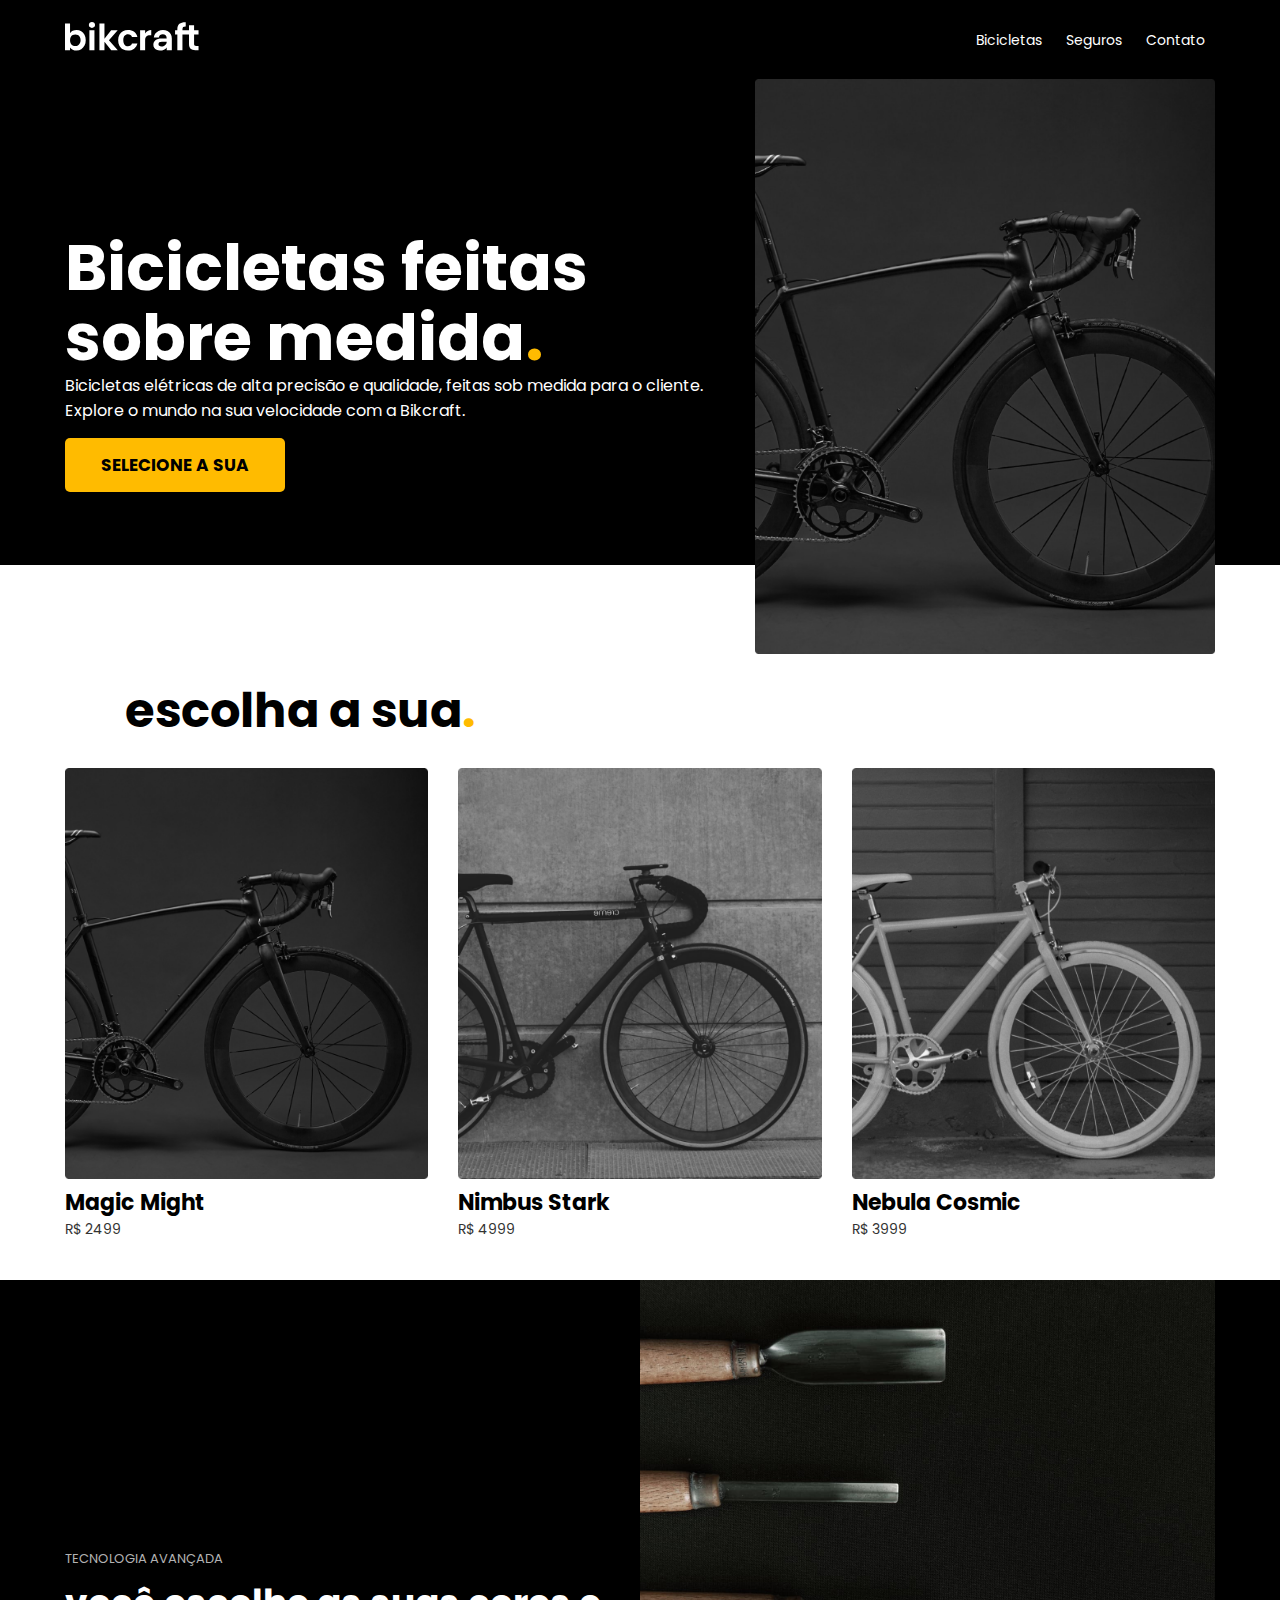
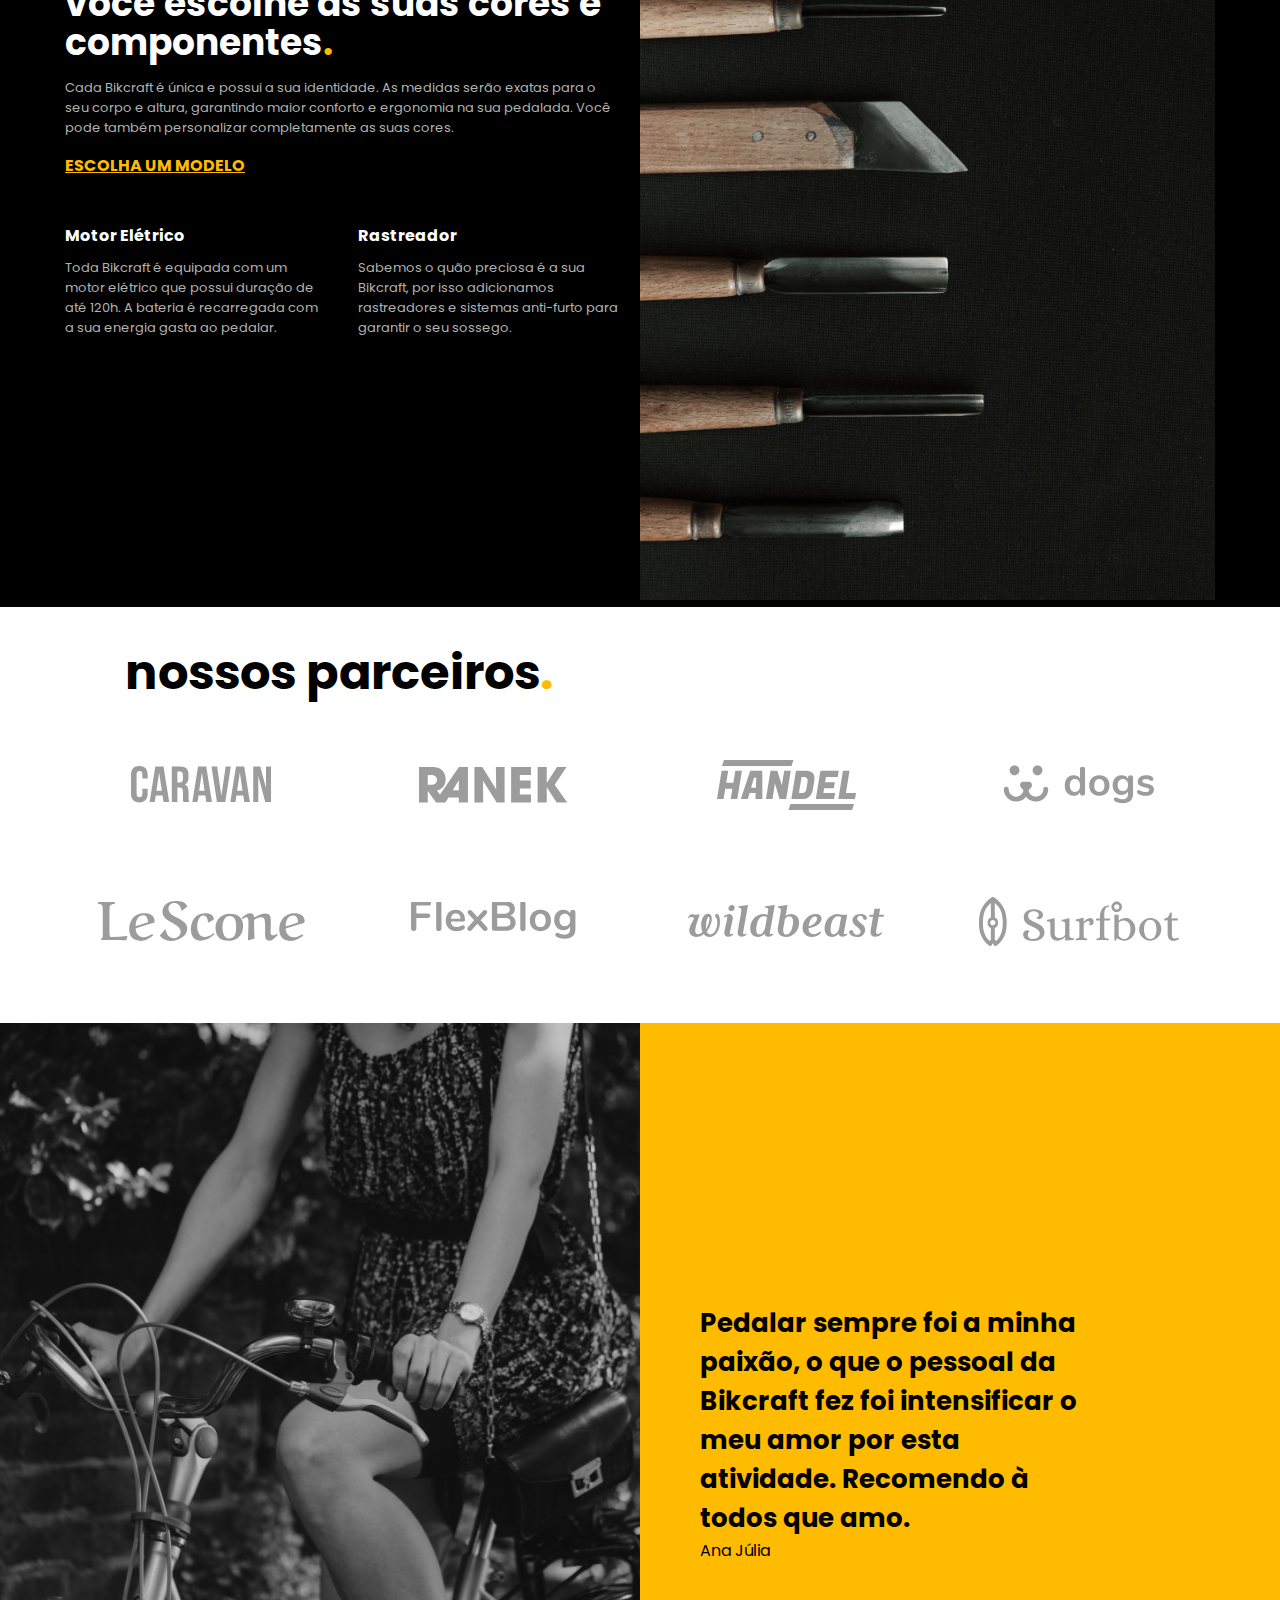
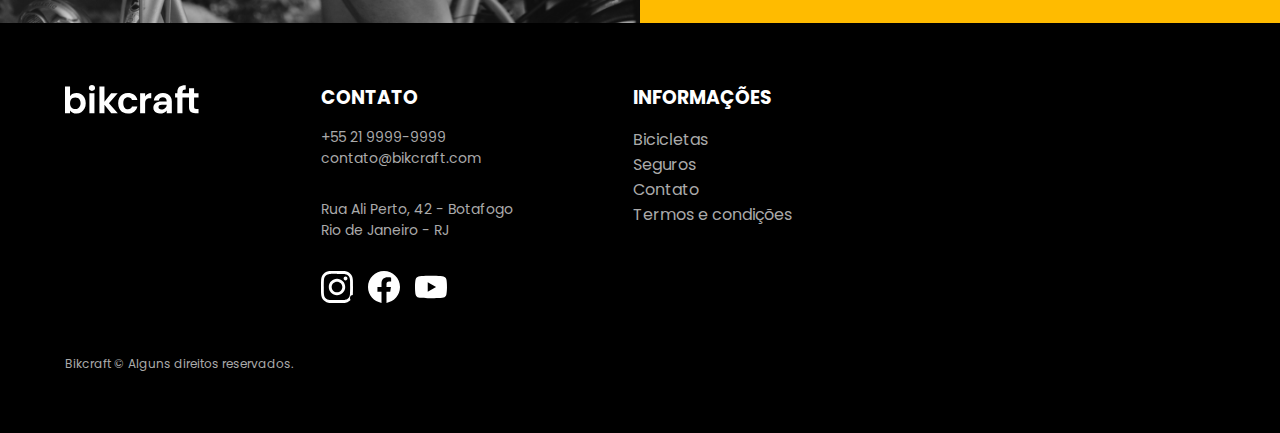
<file: index.html>
<!DOCTYPE html>
<html lang="pt-br">
<head>
    <meta charset="UTF-8">
    <meta http-equiv="X-UA-Compatible" content="IE=edge">
    <meta name="viewport" content="width=device-width, initial-scale=1.0">
    <title>Bikecraft - por Gabriel Esteves</title>

    <link rel="stylesheet" href="css/reset.css" />
    <link rel="stylesheet" href="css/main.css" />
</head>
<body>

<header class="cabecalho">
    <div class="container cabecalho-container">

        <div class="logo">
            <a href="index.html"><img src="img/bikcraft.svg" alt="Bikecraft" /></a>
        </div>

        <nav class="menu">
            <ul>
                <li><a href="bicicletas.html">Bicicletas</a></li>
                <li><a href="seguros.html">Seguros</a></li>
                <li><a href="contato.html">Contato</a></li>
            </ul>
        </nav>

    </div>
</header>

<!-- Intro -->
<div class="intro">
    <div class="container intro-container">

        <div class="intro-container-item intro-text">
            <h1>Bicicletas feitas sobre medida<span class="highlight">.</span></h1>
            <p>Bicicletas elétricas de alta precisão e qualidade, feitas sob medida para o cliente. Explore o mundo na sua velocidade com a Bikcraft.</p>
            <button class="button highlight-bg" onclick="location.href='#'">Selecione a sua</button>
        </div>

        <div class="intro-container-item intro-image">
            <img src="img/img-intro.png" alt="Foto Bikcraft" />
        </div>
        
    </div>
</div>

<!-- Choices -->
<div class="module choices">

    <div class="container">

        <div class="module-title">
            <h2>escolha a sua<span class="highlight">.</span></h2>
        </div>

        <div class="choices-container">
            <div class="choice-item">
                <img src="img/bicicleta1.png" alt="Bicicleta 1">
                <div class="choice-title">
                    <h4>Magic Might</h4>
                    <p>R$ 2499</p>
                </div>
            </div>
            <div class="choice-item">
                <img src="img/bicicleta2.png" alt="Bicicleta 2">
                <div class="choice-title">
                    <h4>Nimbus Stark</h4>
                    <p>R$ 4999</p>
                </div>
            </div>
            <div class="choice-item">
                <img src="img/bicicleta3.png" alt="Bicicleta 3">
                <div class="choice-title">
                    <h4>Nebula Cosmic</h4>
                    <p>R$ 3999</p>
                </div>
            </div>
        </div>
    </div>
</div>

<!-- Tecnologia -->
<div class="tecnologia">
    <div class="container tecnologia-container">

        <div class="tecnologia-texto">
            <div class="tecnologia-texto-subtitulo">
                <p>Tecnologia avançada</p>
            </div>
            <h2>você escolhe as suas cores e componentes<span class="highlight">.</span></h2>
            <p>Cada Bikcraft é única e possui a sua identidade. As medidas serão exatas para o seu corpo e altura, garantindo maior conforto e ergonomia na sua pedalada. Você pode também personalizar completamente as suas cores.</p>

            <a href="bicicletas.html" class="link">Escolha um modelo</a>

            <div class="tecnologia-texto-adicionais">
                <div class="text-adicionais-item">
                    <h5>Motor Elétrico</h5>
                    <p>Toda Bikcraft é equipada com um motor elétrico que possui duração de até 120h. A bateria é recarregada com a sua energia gasta ao pedalar.</p>
                </div>

                <div class="text-adicionais-item">
                    <h5>Rastreador</h5>
                    <p>Sabemos o quão preciosa é a sua Bikcraft, por isso adicionamos rastreadores e sistemas anti-furto para garantir o seu sossego.</p>
                </div>
            </div>
        </div>

        <div class="tecnologia-imagem">
            <img src="img/diferencial.jpg" alt="Diferencial" />
        </div>

    </div>
</div>


<div class="module parceiros">
    <div class="container">

        <div class="module-title">
            <h2>nossos parceiros<span class="highlight">.</span></h2>
        </div>

        <div class="parceiros-container">
            <div class="parceiro-item"><img src="img/parceiros/caravan.svg" alt="Parceiro 01" /></div>
            <div class="parceiro-item"><img src="img/parceiros/ranek.svg" alt="Parceiro 02" /></div>
            <div class="parceiro-item"><img src="img/parceiros/handel.svg" alt="Parceiro 03" /></div>
            <div class="parceiro-item"><img src="img/parceiros/dogs.svg" alt="Parceiro 04" /></div>
            <div class="parceiro-item"><img src="img/parceiros/lescone.svg" alt="Parceiro 05" /></div>
            <div class="parceiro-item"><img src="img/parceiros/flexblog.svg" alt="Parceiro 06" /></div>
            <div class="parceiro-item"><img src="img/parceiros/wildbeast.svg" alt="Parceiro 07" /></div>
            <div class="parceiro-item"><img src="img/parceiros/surfbot.svg" alt="Parceiro 08" /></div>
        </div>

    </div>
</div>

<div class="clearfix"></div>

<div class="depoimento">
    <div class="depoimento-foto">
    </div>
    <div class="depoimento-texto">
        <div class="depoimento-texto-conteudo">
            <h3>Pedalar sempre foi a minha paixão, o que o pessoal da Bikcraft fez foi intensificar o meu amor por esta atividade. Recomendo à todos que amo.</h3>
            <p>Ana Júlia</p>
        </div>
    </div>
</div>

<div class="clearfix"></div>



<!-- Footer -->
<footer class="module rodape">
    <div class="container rodape-container">

        <div class="rodape-logo">
            <img src="img/bikcraft.svg" alt="Foto Bikcraft" />
        </div>

        <div class="rodape-contato">
            <h3>Contato</h3>
        
            <div class="rodape-contato-content">
                <div class="rodape-info-bloco">
                    <p>+55 21 9999-9999</p>
                    <p>contato@bikcraft.com</p>
                </div>
                <div class="rodape-info-bloco">
                    <p>Rua Ali Perto, 42 - Botafogo<br />Rio de Janeiro - RJ</p>
                </div>
                <div class="rodape-info-bloco rodape-sociais">
                    <ul>
                        <li><a href="https://instagram.com/"><img src="img/instagram.svg" alt="Instagram" /></a></li>
                        <li><a href="https://facebook.com/"><img src="img/facebook.svg" alt="Facebook" /></a></li>
                        <li><a href="https://youtube.com"><img src="img/youtube.svg" alt="Youtube" /></a></li>
                    </ul>
                </div>

            </div>
        </div>

        <div class="rodape-info">
            <h3>Informações</h3>
            <div class="rodape-info-bloco">
                <ul>
                    <li><a href="bicicletas.html">Bicicletas</a></li>
                    <li><a href="seguros.html">Seguros</a></li>
                    <li><a href="contato.html">Contato</a></li>
                    <li><a href="termos.html">Termos e condições</a></li>
                </ul>
            </div>
        </div>

    </div>

    <div class="rodape-creditos">
        <div class="container">
            <p>Bikcraft © Alguns direitos reservados.</p>
        </div>
    </div>

</footer>



</body>
</html>
</file>
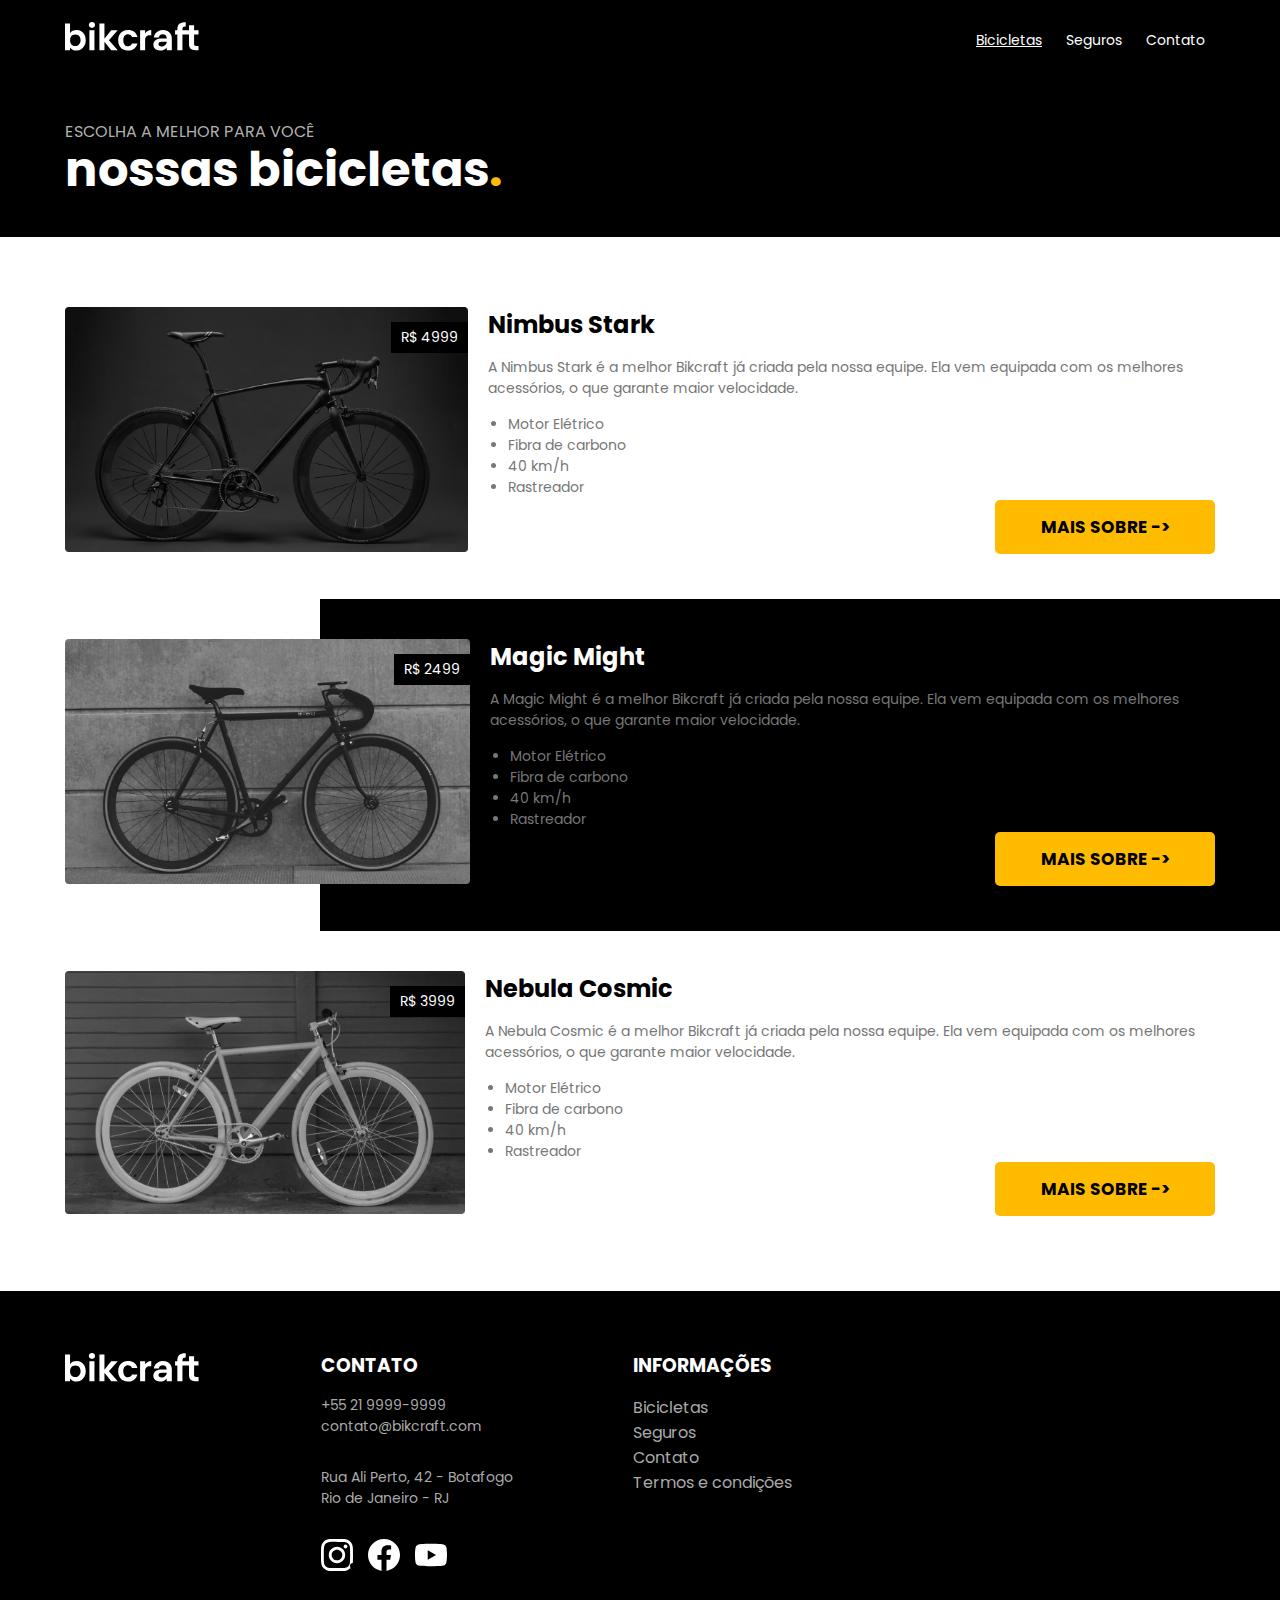
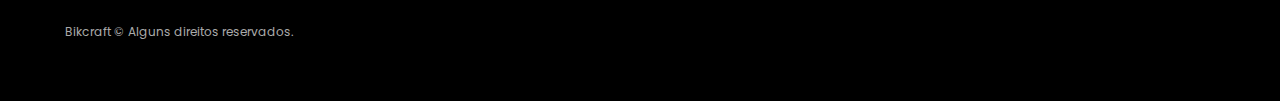
<file: bicicletas.html>
<!DOCTYPE html>
<html lang="pt-br">
<head>
    <meta charset="UTF-8">
    <meta http-equiv="X-UA-Compatible" content="IE=edge">
    <meta name="viewport" content="width=device-width, initial-scale=1.0">
    <title>Bicicletas - Bikecraft</title>

    <link rel="stylesheet" href="css/reset.css" />
    <link rel="stylesheet" href="css/main.css" />
</head>
<body>

<header class="cabecalho">
    <div class="container cabecalho-container">

        <div class="logo">
            <a href="index.html"><img src="img/bikcraft.svg" alt="Bikecraft" /></a>
        </div>

        <nav class="menu">
            <ul>
                <li class="active"><a href="bicicletas.html">Bicicletas</a></li>
                <li><a href="seguros.html">Seguros</a></li>
                <li><a href="contato.html">Contato</a></li>
            </ul>
        </nav>

    </div>
</header>

<div class="page-title">
    <div class="container">
        <p>Escolha a melhor para você</p>
        <h1>nossas bicicletas<span class="highlight">.</span></h1>
    </div>
</div>

<div class="page page-bicicletas">

  

    <div class="bicicleta-item">

        <div class="container">

            <div class="bicicleta-item-container">

                <div class="bicicleta-item-imagem">
                    <img src="img/bicicleta1-item.png" alt="Bicicleta 01">
                    <p>R$ 4999</p>
                </div>
                <div class="bicicleta-item-texto">
                    <h2>Nimbus Stark</h2>
                    <p>A Nimbus Stark é a melhor Bikcraft já criada pela nossa equipe. Ela vem equipada com os melhores acessórios, o que garante maior velocidade.</p>
                    <ul>
                        <li>Motor Elétrico</li>
                        <li>Fibra de carbono</li>
                        <li>40 km/h</li>
                        <li>Rastreador</li>
                    </ul>
                </div>

                <button class="button highlight-bg" onclick="location.href='#'">Mais sobre -></button>

            </div>
        </div>

        
    </div><!-- /bicicleta-item -->

    <div class="bicicleta-item bicicleta-item-bg-escuro">

        <div class="container">

            <div class="bicicleta-item-container">

                <div class="bicicleta-item-imagem">
                    <img src="img/bicicleta2-item.png" alt="Bicicleta 01">
                    <p>R$ 2499</p>
                </div>
                <div class="bicicleta-item-texto">
                    <h2>Magic Might</h2>
                    <p>A Magic Might é a melhor Bikcraft já criada pela nossa equipe. Ela vem equipada com os melhores acessórios, o que garante maior velocidade.</p>
                    <ul>
                        <li>Motor Elétrico</li>
                        <li>Fibra de carbono</li>
                        <li>40 km/h</li>
                        <li>Rastreador</li>
                    </ul>
                </div>

                <button class="button highlight-bg" onclick="location.href='#'">Mais sobre -></button>
            </div>
        </div>
    </div><!-- /bicicleta-item -->

    <div class="bicicleta-item">

        <div class="container">

            <div class="bicicleta-item-container">

                <div class="bicicleta-item-imagem">
                    <img src="img/bicicleta3-item.png" alt="Bicicleta 01">
                    <p>R$ 3999</p>
                </div>
                <div class="bicicleta-item-texto">
                    <h2>Nebula Cosmic</h2>
                    <p>A Nebula Cosmic é a melhor Bikcraft já criada pela nossa equipe. Ela vem equipada com os melhores acessórios, o que garante maior velocidade.</p>
                    <ul>
                        <li>Motor Elétrico</li>
                        <li>Fibra de carbono</li>
                        <li>40 km/h</li>
                        <li>Rastreador</li>
                    </ul>
                </div>

                <button class="button highlight-bg" onclick="location.href='#'">Mais sobre -></button>
            </div>
        </div>
    </div><!-- /bicicleta-item -->

</div>

<!-- Footer -->
<footer class="module rodape">
    <div class="container rodape-container">

        <div class="rodape-logo">
            <img src="img/bikcraft.svg" alt="Foto Bikcraft" />
        </div>

        <div class="rodape-contato">
            <h3>Contato</h3>
        
            <div class="rodape-contato-content">
                <div class="rodape-info-bloco">
                    <p>+55 21 9999-9999</p>
                    <p>contato@bikcraft.com</p>
                </div>
                <div class="rodape-info-bloco">
                    <p>Rua Ali Perto, 42 - Botafogo<br />Rio de Janeiro - RJ</p>
                </div>
                <div class="rodape-info-bloco rodape-sociais">
                    <ul>
                        <li><a href="https://instagram.com/"><img src="img/instagram.svg" alt="Instagram" /></a></li>
                        <li><a href="https://facebook.com/"><img src="img/facebook.svg" alt="Facebook" /></a></li>
                        <li><a href="https://youtube.com"><img src="img/youtube.svg" alt="Youtube" /></a></li>
                    </ul>
                </div>

            </div>
        </div>

        <div class="rodape-info">
            <h3>Informações</h3>
            <div class="rodape-info-bloco">
                <ul>
                    <li><a href="bicicletas.html">Bicicletas</a></li>
                    <li><a href="seguros.html">Seguros</a></li>
                    <li><a href="contato.html">Contato</a></li>
                    <li><a href="termos.html">Termos e condições</a></li>
                </ul>
            </div>
        </div>

    </div>

    <div class="rodape-creditos">
        <div class="container">
            <p>Bikcraft © Alguns direitos reservados.</p>
        </div>
    </div>

</footer>

</body>
</html>
</file>
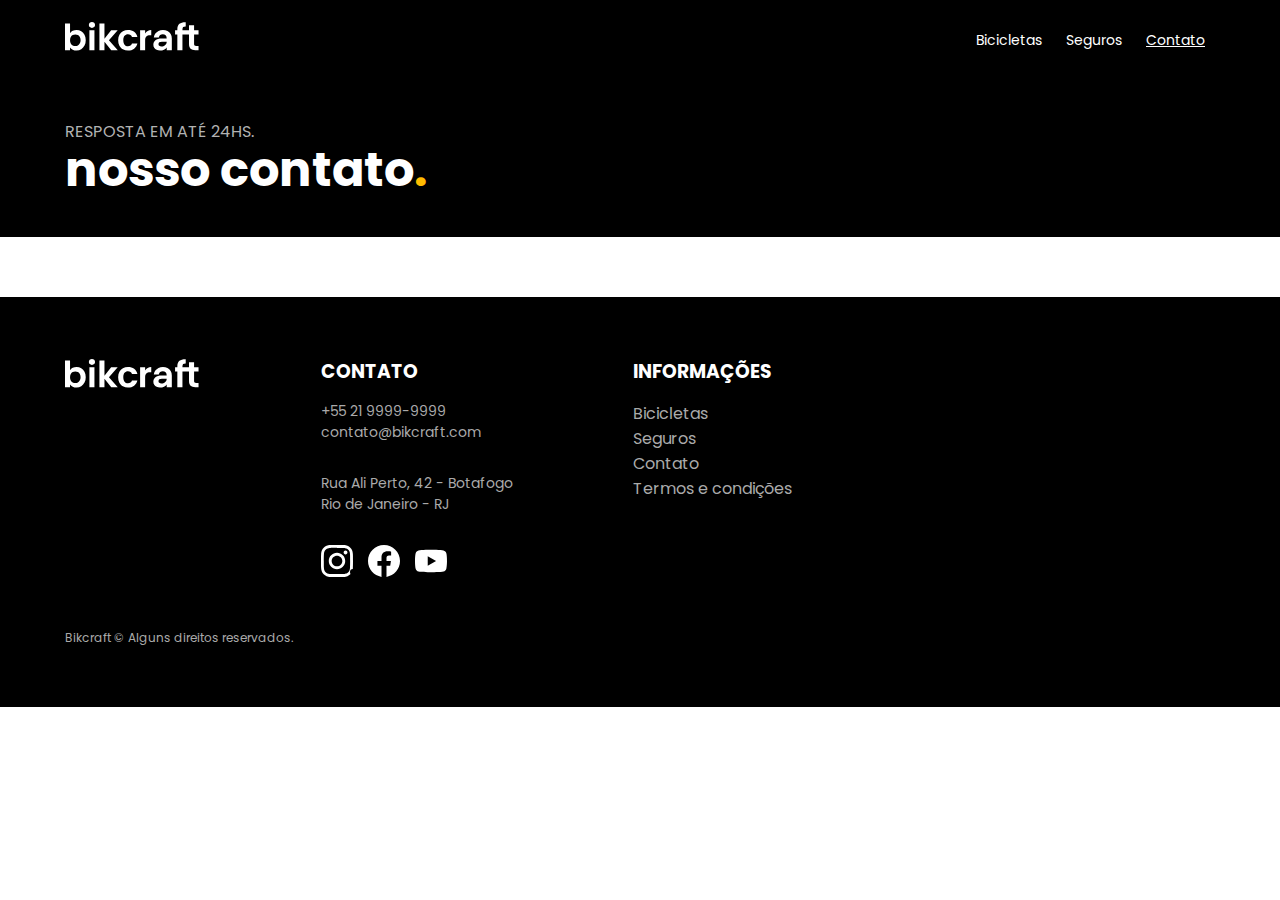
<file: contato.html>
<!DOCTYPE html>
<html lang="pt-br">
<head>
    <meta charset="UTF-8">
    <meta http-equiv="X-UA-Compatible" content="IE=edge">
    <meta name="viewport" content="width=device-width, initial-scale=1.0">
    <title>Contato - Bikecraft</title>

    <link rel="stylesheet" href="css/reset.css" />
    <link rel="stylesheet" href="css/main.css" />
</head>
<body>

<header class="cabecalho">
    <div class="container cabecalho-container">

        <div class="logo">
            <a href="index.html"><img src="img/bikcraft.svg" alt="Bikecraft" /></a>
        </div>

        <nav class="menu">
            <ul>
                <li><a href="bicicletas.html">Bicicletas</a></li>
                <li><a href="seguros.html">Seguros</a></li>
                <li class="active"><a href="contato.html">Contato</a></li>
            </ul>
        </nav>

    </div>
</header>

<div class="page-title">
    <div class="container">
        <p>Resposta em até 24hs.</p>
        <h1>nosso contato<span class="highlight">.</span></h1>
    </div>
</div>

<div class="page page-contato">
</div>


<!-- Footer -->
<footer class="module rodape">
    <div class="container rodape-container">

        <div class="rodape-logo">
            <img src="img/bikcraft.svg" alt="Foto Bikcraft" />
        </div>

        <div class="rodape-contato">
            <h3>Contato</h3>
        
            <div class="rodape-contato-content">
                <div class="rodape-info-bloco">
                    <p>+55 21 9999-9999</p>
                    <p>contato@bikcraft.com</p>
                </div>
                <div class="rodape-info-bloco">
                    <p>Rua Ali Perto, 42 - Botafogo<br />Rio de Janeiro - RJ</p>
                </div>
                <div class="rodape-info-bloco rodape-sociais">
                    <ul>
                        <li><a href="https://instagram.com/"><img src="img/instagram.svg" alt="Instagram" /></a></li>
                        <li><a href="https://facebook.com/"><img src="img/facebook.svg" alt="Facebook" /></a></li>
                        <li><a href="https://youtube.com"><img src="img/youtube.svg" alt="Youtube" /></a></li>
                    </ul>
                </div>

            </div>
        </div>

        <div class="rodape-info">
            <h3>Informações</h3>
            <div class="rodape-info-bloco">
                <ul>
                    <li><a href="bicicletas.html">Bicicletas</a></li>
                    <li><a href="seguros.html">Seguros</a></li>
                    <li><a href="contato.html">Contato</a></li>
                    <li><a href="termos.html">Termos e condições</a></li>
                </ul>
            </div>
        </div>

    </div>

    <div class="rodape-creditos">
        <div class="container">
            <p>Bikcraft © Alguns direitos reservados.</p>
        </div>
    </div>

</footer>

</body>
</html>
</file>
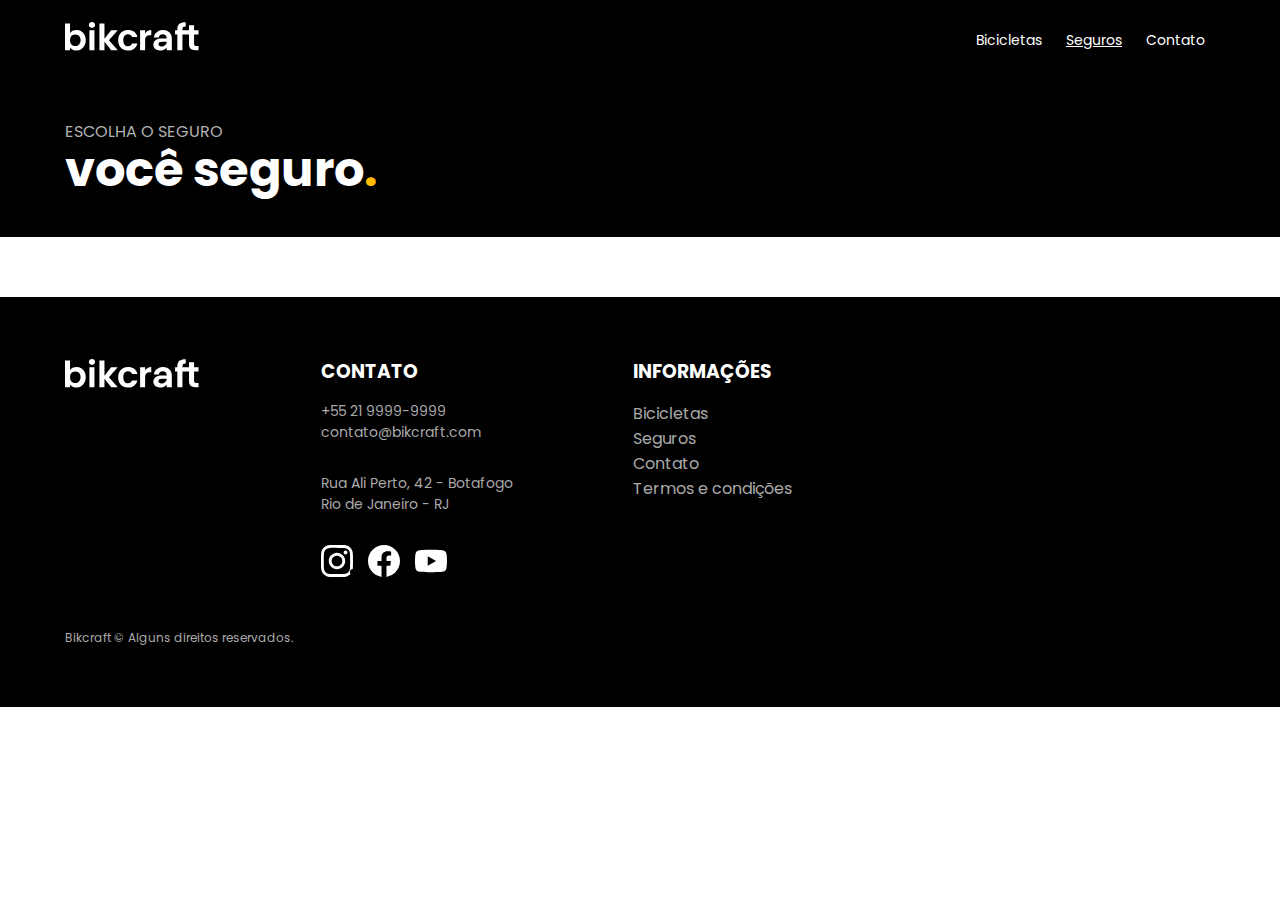
<file: seguros.html>
<!DOCTYPE html>
<html lang="pt-br">
<head>
    <meta charset="UTF-8">
    <meta http-equiv="X-UA-Compatible" content="IE=edge">
    <meta name="viewport" content="width=device-width, initial-scale=1.0">
    <title>Seguros - Bikecraft</title>

    <link rel="stylesheet" href="css/reset.css" />
    <link rel="stylesheet" href="css/main.css" />
</head>
<body>

<header class="cabecalho">
    <div class="container cabecalho-container">

        <div class="logo">
            <a href="index.html"><img src="img/bikcraft.svg" alt="Bikecraft" /></a>
        </div>

        <nav class="menu">
            <ul>
                <li><a href="bicicletas.html">Bicicletas</a></li>
                <li class="active"><a href="seguros.html">Seguros</a></li>
                <li><a href="contato.html">Contato</a></li>
            </ul>
        </nav>

    </div>
</header>

<div class="page-title">
    <div class="container">
        <p>Escolha o seguro</p>
        <h1>você seguro<span class="highlight">.</span></h1>
    </div>
</div>

<div class="page page-seguros">
</div>



<!-- Footer -->
<footer class="module rodape">
    <div class="container rodape-container">

        <div class="rodape-logo">
            <img src="img/bikcraft.svg" alt="Foto Bikcraft" />
        </div>

        <div class="rodape-contato">
            <h3>Contato</h3>
        
            <div class="rodape-contato-content">
                <div class="rodape-info-bloco">
                    <p>+55 21 9999-9999</p>
                    <p>contato@bikcraft.com</p>
                </div>
                <div class="rodape-info-bloco">
                    <p>Rua Ali Perto, 42 - Botafogo<br />Rio de Janeiro - RJ</p>
                </div>
                <div class="rodape-info-bloco rodape-sociais">
                    <ul>
                        <li><a href="https://instagram.com/"><img src="img/instagram.svg" alt="Instagram" /></a></li>
                        <li><a href="https://facebook.com/"><img src="img/facebook.svg" alt="Facebook" /></a></li>
                        <li><a href="https://youtube.com"><img src="img/youtube.svg" alt="Youtube" /></a></li>
                    </ul>
                </div>

            </div>
        </div>

        <div class="rodape-info">
            <h3>Informações</h3>
            <div class="rodape-info-bloco">
                <ul>
                    <li><a href="bicicletas.html">Bicicletas</a></li>
                    <li><a href="seguros.html">Seguros</a></li>
                    <li><a href="contato.html">Contato</a></li>
                    <li><a href="termos.html">Termos e condições</a></li>
                </ul>
            </div>
        </div>

    </div>

    <div class="rodape-creditos">
        <div class="container">
            <p>Bikcraft © Alguns direitos reservados.</p>
        </div>
    </div>

</footer>

</body>
</html>
</file>
<file: css/main.css>
@import url('https://fonts.googleapis.com/css2?family=Poppins:wght@400;600&family=Roboto:wght@400;500&display=swap');

:root {
    --primaryColor: #000;
    --secondaryColor: #111;
    --thirdColor: #FFBB00;
    --module: 60px 0;
}

body {font-family: 'Poppins', sans-serif; height:100%;}
button, input, textarea, select, label {font-family: 'Poppins', sans-serif;}

::selection {background-color:var(--thirdColor); color:var(--primaryColor);}

.container {width:100%; margin:0 auto; padding-left:15px; padding-right:15px;}

.clearfix {clear:both;}

.module {width:100%; padding:40px 0; position:relative;}

.highlight {color:var(--thirdColor);}
.highlight-bg {background-color:var(--thirdColor);}

.button {width:220px; height:54px; color:#000; border-radius:5px; text-transform:uppercase; border:0; font-size:17px; margin:15px 0; cursor:pointer; font-weight:bold;}

.cabecalho {width:100%; padding:20px 0; background:var(--primaryColor); }
.cabecalho-container {display:flex; justify-content:space-between; align-items:center;}

.menu ul li {display:inline-block;}
.menu ul li a {color:#fff; text-decoration:none; line-height:100%; padding:0 10px; font-size:14px; transition:all 150ms linear;}
.menu ul li a:hover {color:var(--thirdColor);}
.menu ul li.active a {text-decoration:underline;}

.module-title {margin-left:60px; margin-bottom:30px;}
.module-title h2 {font-size:48px; line-height:110%; margin:0;}
.link {color:var(--thirdColor); text-transform:uppercase; text-decoration:underline; font-weight:bold;}
.link:hover {text-decoration:none;}

.intro {width:100%; height:0; padding-bottom:38%; background-color:var(--primaryColor);}
.intro-container {display:flex; flex-wrap:wrap; justify-content:space-between;}
.intro-text {width:calc(60% - 30px); display:flex; color:#fff; flex-direction:column; float:left; justify-content:center;}
.intro-text h1, .intro-text h2 {font-size:64px; line-height:110%;}
.intro-image {width:40%; float:right;}
.intro-image img {width:100%;}

.choices {padding-top:120px;}
.choices-container {display:flex; justify-content:center; flex-wrap:wrap; gap:30px;}
.choice-item {width:calc(33.3333% - 20px);}
.choice-item img {width:100%;}
.choice-item h4 {font-weight:bold; font-size:22px;}
.choice-item p {color:#333; font-weight:normal; font-size:14px;}

.tecnologia {width:100%; position:relative; background-color:#000;}
.tecnologia-container {display:flex; flex-wrap:wrap; justify-content:space-between;}
.tecnologia-texto {width:calc(50% - 20px); float:left; display:flex; flex-direction:column; justify-content:center;}
.tecnologia-texto h2 {color:#fff; font-size:36px; line-height:110%; margin:15px 0;}
.tecnologia-texto-subtitulo p {text-transform:uppercase; color:B2B2B2;}
.tecnologia-texto p {color:#B2B2B2; font-size:13px;}
.tecnologia-texto a {margin:15px 0;}
.tecnologia-imagem {width:50%; float:right;}
.tecnologia-imagem img {width:100%;}
.tecnologia-texto-adicionais {display:flex; flex-wrap:wrap; justify-content:space-between; gap:20px; margin-top:30px;}
.tecnologia-texto-adicionais h5 {color:#fff; font-size:16px; margin-bottom:10px;}
.text-adicionais-item {width:calc(50% - 15px);}

.parceiros-container {display:flex; justify-content:space-between; gap:20px; flex-wrap:wrap; align-items:center;}
.parceiro-item {width:calc(25% - 15px); text-align:center; margin:30px 0;}
.parceiro-item img {max-width:100%;}

.depoimento {width:100%; position:relative;}
.depoimento-foto {width:50%; height:600px; float:left; background-image:url(../img/depoimento.png); background-repeat:no-repeat; background-size:cover; background-position:center;}
.depoimento-texto {width:50%; height:600px; float:left; background-color:var(--thirdColor); position:relative;}
.depoimento-texto h3 {font-size:26px;}
.depoimento-texto-conteudo {width:60%; position:absolute; left:60px; bottom:60px;}

.rodape {background-color:var(--primaryColor); padding:var(--module);}
.rodape-container {display:flex; justify-content:flex-start; gap:120px;}
.rodape h3 {color:#fff; text-transform:uppercase;}
.rodape p {color:#aaa; font-size:14px;}
.rodape-info-bloco {padding:15px 0;}
.rodape-sociais ul {display:flex; justify-content:flex-start;  gap:15px;}
.rodape-info ul li {list-style:none;}
.rodape-info ul li a {color:#aaa; text-decoration:none; }
.rodape-info ul li a:hover {text-decoration:underline;}
.rodape-creditos {padding-top:30px;}
.rodape-creditos p {font-size:12px;}


.page-title {width:100%; padding:40px 0; background-color:var(--primaryColor);}
.page-title p {text-transform:uppercase; color:#b2b2b2;}
.page-title h1 {font-size:48px; color:#fff; line-height:110%;}
.page {padding:30px 0;}

.bicicleta-item {width:100%; padding:40px 0;}
.bicicleta-item-container {display:flex; justify-content:space-between; position:relative; gap:20px;}
.bicicleta-item ul {padding-left:20px;}
.bicicleta-item ul li {color:#777; font-size:14px;}
.bicicleta-item button {position:absolute; right:0; bottom:-10px;}
.bicicleta-item-texto p {margin:15px 0; color:#777; font-size:14px;}
.bicicleta-item-imagem {position:relative;}
.bicicleta-item-imagem img {width:100%;}
.bicicleta-item-imagem p {position:absolute; background-color:var(--primaryColor); right:0; top:15px; color:#fff; padding:5px 10px; margin:0; font-size:14px;}
.bicicleta-item-bg-escuro {background-image:linear-gradient(-90deg, var(--primaryColor) 75%, #FFFFFF 25%);}
.bicicleta-item-bg-escuro .bicicleta-item-texto {color:#fff;}


/* Breakpoints */
@media (min-width:990px){
    .container {max-width:1180px;}
}

@media (max-width:1200px){
    .intro {padding-bottom:40%;}
    .intro-text h1, .intro-text h2 {font-size:48px;}
    .parceiro-item {width:calc(33.3333% - 15px);}
    .depoimento-texto-conteudo {width:80%;}
}

@media (max-width:990px){
    .intro {padding-bottom:44%;}
    .intro-text h1, .intro-text h2 {font-size:38px;}
    .rodape-container {gap:60px;}
    .bicicleta-item-container {flex-direction:column;}
    .bicicleta-item-bg-escuro {background:var(--primaryColor);}
}

@media (max-width:768px){
    .intro {height:auto; padding-bottom:10px;}
    .intro-container {flex-direction:column;}
    .intro-text {width:100%; margin:60px 0;}
    .intro-image {width:100%; float:left;}
    .module-title {margin-left:0;}
    .module-title h2 {font-size:38px;}
    .choices {padding-top:40px;}
    .choices-container {flex-direction:column; gap:0;}
    .choice-item {width:100%; margin:20px 0;}
    .tecnologia {padding-top:60px;}
    .tecnologia-container {flex-direction:column;}
    .tecnologia-texto {width:100%; margin-bottom:40px;}
    .tecnologia-imagem {width:100%; float:left; padding-bottom:10px;}
    .parceiro-item {width:calc(50% - 15px);}
    .depoimento-foto {width:100%; height:0; padding-bottom:100%;}
    .depoimento-texto {width:100%; height:auto; padding:60px 15px;}
    .depoimento-texto-conteudo {width:100%; position:relative; left:auto; bottom:auto;}
    .rodape-container {flex-direction:column; gap:0;}
    .rodape-contato {margin:40px 0;}
}

@media (max-width:480px){
    .bicicleta-item button {position:relative; right:0; bottom:auto; margin-top:20px;}
}
</file>
